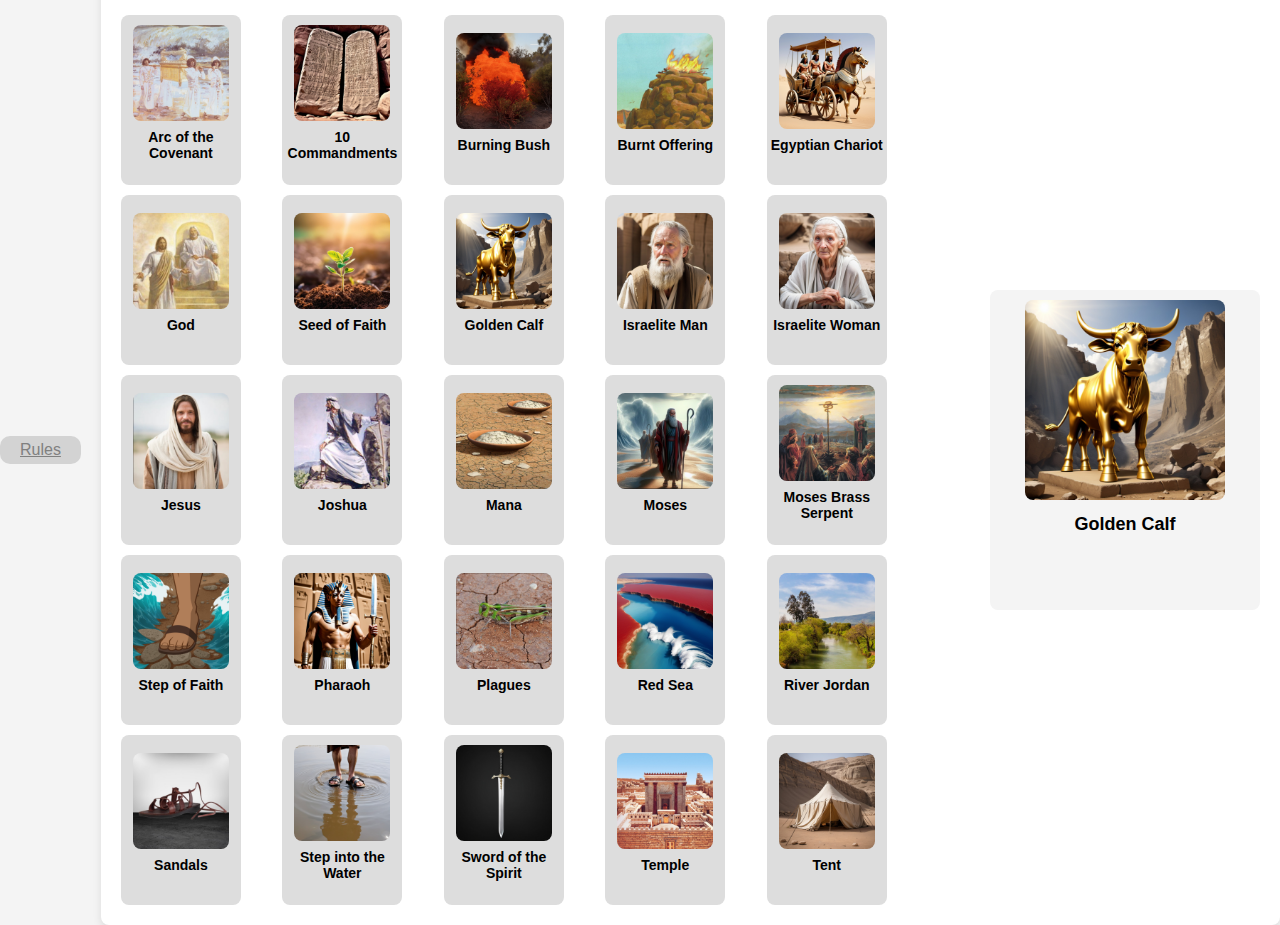
<file: index.html>
<!DOCTYPE html>
<html lang="en">
<head>
  <meta charset="UTF-8">
  <meta name="viewport" content="width=device-width, initial-scale=1.0">
  <title>Moses' Red Sea Guessing Game</title>
  <link rel="stylesheet" href="styles.css">
</head>
<body>
    <header>

        <a class="rules-link" href="https://gmcrm.github.io/guess-who/rules.html" target="_blank">Rules</a>

    </header>
  <div id="game-container">
    <div id="character-grid" class="character-grid"></div>
    <div id="mystery-card">
      <h3>Guess the Character!</h3>
      <img id="mystery-image" src="" alt="Mystery Character">
      <p id="mystery-name"></p>
    </div>
  </div>
<div class="game">

</div>
  <script src="script.js"></script>
</body>
</html>
</file>
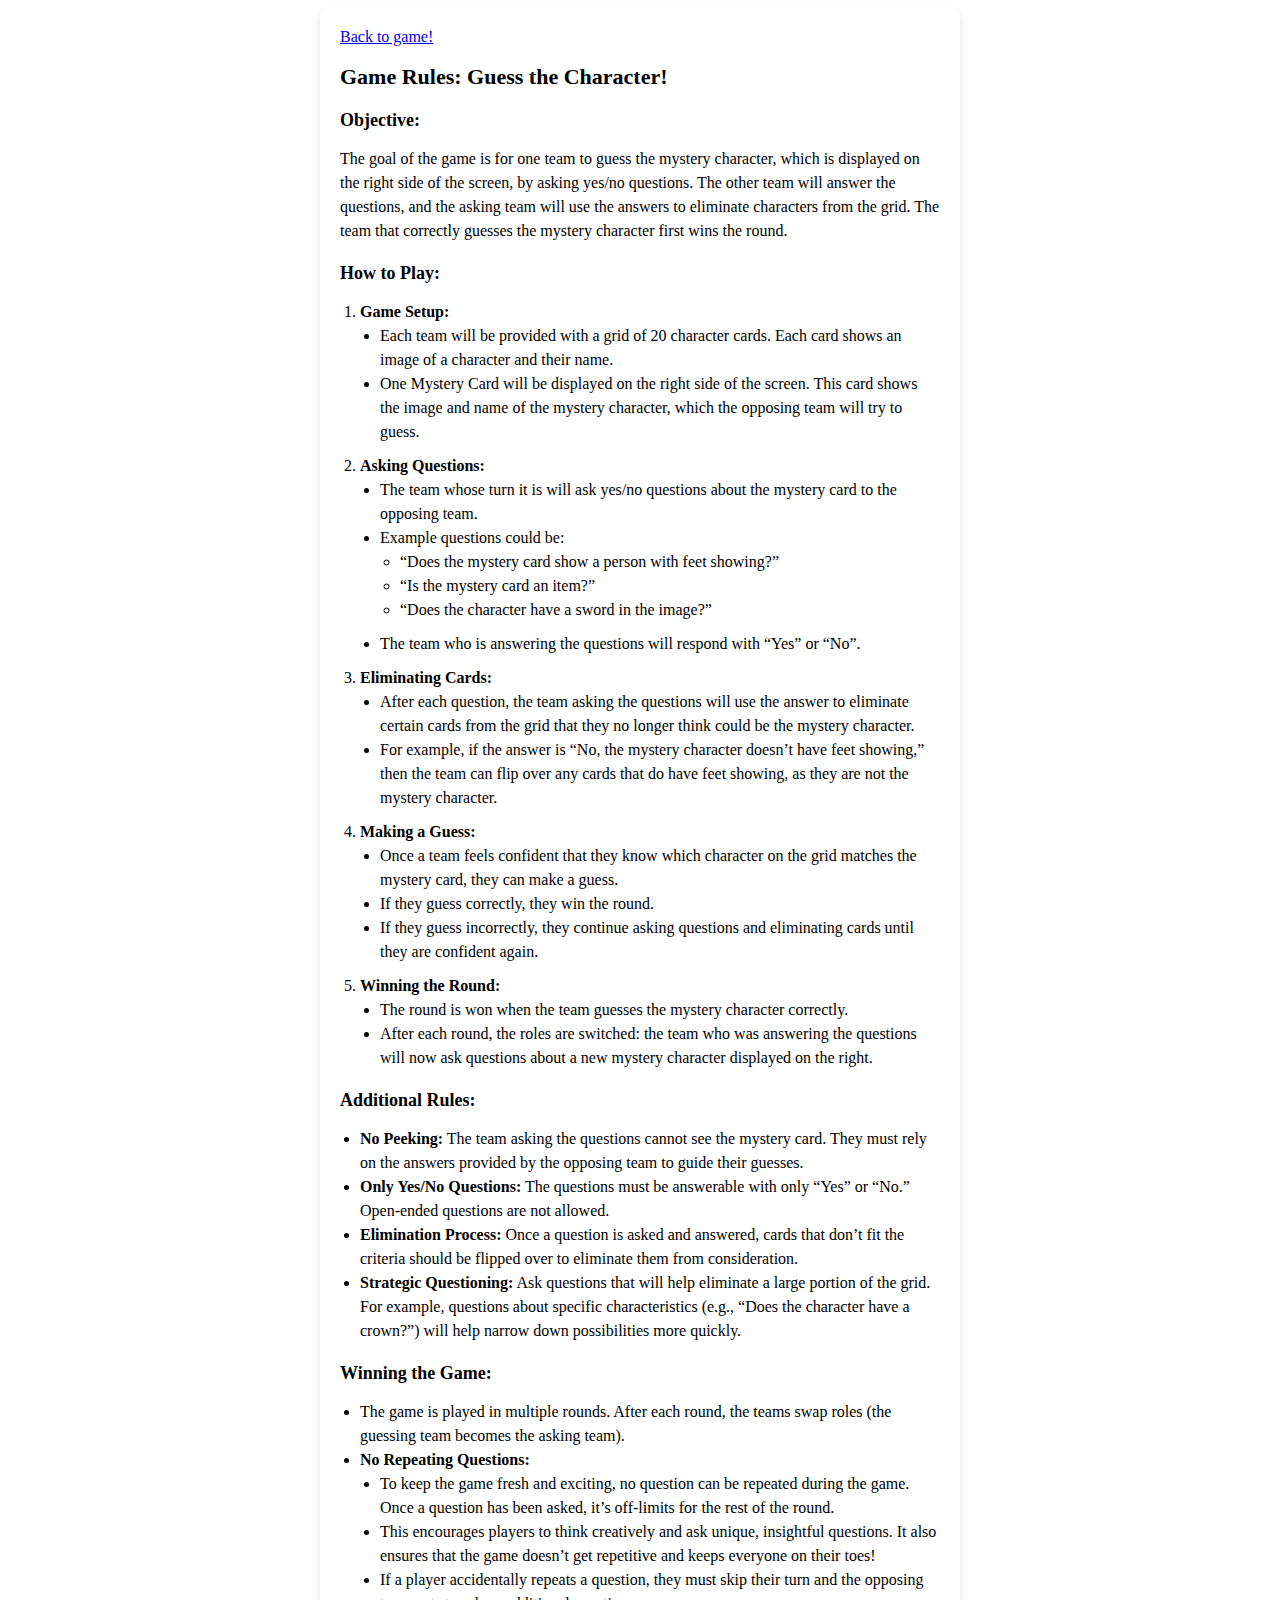
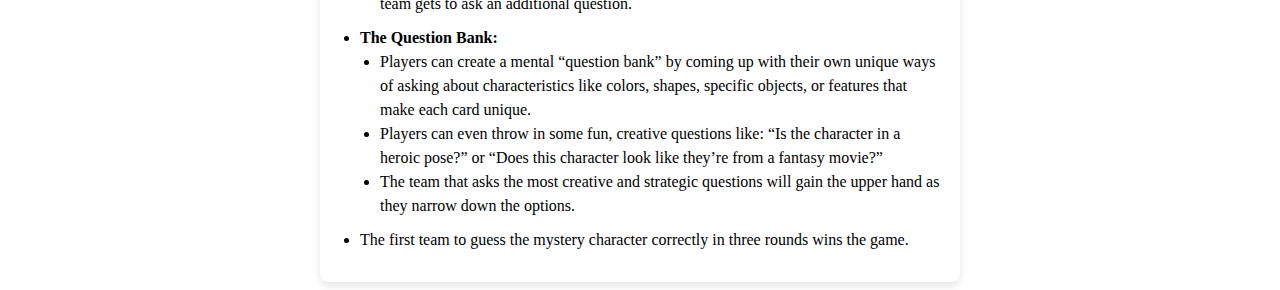
<file: rules.html>
<!DOCTYPE html>
<html lang="en">
<head>
    <meta charset="UTF-8">
    <meta name="viewport" content="width=device-width, initial-scale=1.0">
    <link rel="stylesheet" href="styles1.css">
    <title>Rules</title>
</head>
<body>
    
</body>
</html><div id="rules-container">
  <a class="rules-link" href="https://gmcrm.github.io/guess-who/" target="_blank">Back to game!</a>
  <p></p>
    <h2>Game Rules: Guess the Character!</h2>
    <h3>Objective:</h3>
    <p>The goal of the game is for one team to guess the mystery character, which is displayed on the right side of the screen, by asking yes/no questions. The other team will answer the questions, and the asking team will use the answers to eliminate characters from the grid. The team that correctly guesses the mystery character first wins the round.</p>
    
    <h3>How to Play:</h3>
    <ol>
      <li><strong>Game Setup:</strong>
        <ul>
          <li>Each team will be provided with a grid of 20 character cards. Each card shows an image of a character and their name.</li>
          <li>One Mystery Card will be displayed on the right side of the screen. This card shows the image and name of the mystery character, which the opposing team will try to guess.</li>
        </ul>
      </li>
      <li><strong>Asking Questions:</strong>
        <ul>
          <li>The team whose turn it is will ask yes/no questions about the mystery card to the opposing team.</li>
          <li>Example questions could be:
            <ul>
              <li>“Does the mystery card show a person with feet showing?”</li>
              <li>“Is the mystery card an item?”</li>
              <li>“Does the character have a sword in the image?”</li>
            </ul>
          </li>
          <li>The team who is answering the questions will respond with “Yes” or “No”.</li>
        </ul>
      </li>
      <li><strong>Eliminating Cards:</strong>
        <ul>
          <li>After each question, the team asking the questions will use the answer to eliminate certain cards from the grid that they no longer think could be the mystery character.</li>
          <li>For example, if the answer is “No, the mystery character doesn’t have feet showing,” then the team can flip over any cards that do have feet showing, as they are not the mystery character.</li>
        </ul>
      </li>
      <li><strong>Making a Guess:</strong>
        <ul>
          <li>Once a team feels confident that they know which character on the grid matches the mystery card, they can make a guess.</li>
          <li>If they guess correctly, they win the round.</li>
          <li>If they guess incorrectly, they continue asking questions and eliminating cards until they are confident again.</li>
        </ul>
      </li>
      <li><strong>Winning the Round:</strong>
        <ul>
          <li>The round is won when the team guesses the mystery character correctly.</li>
          <li>After each round, the roles are switched: the team who was answering the questions will now ask questions about a new mystery character displayed on the right.</li>
        </ul>
      </li>
    </ol>
    
    <h3>Additional Rules:</h3>
    <ul>
      <li><strong>No Peeking:</strong> The team asking the questions cannot see the mystery card. They must rely on the answers provided by the opposing team to guide their guesses.</li>
      <li><strong>Only Yes/No Questions:</strong> The questions must be answerable with only “Yes” or “No.” Open-ended questions are not allowed.</li>
      <li><strong>Elimination Process:</strong> Once a question is asked and answered, cards that don’t fit the criteria should be flipped over to eliminate them from consideration.</li>
      <li><strong>Strategic Questioning:</strong> Ask questions that will help eliminate a large portion of the grid. For example, questions about specific characteristics (e.g., “Does the character have a crown?”) will help narrow down possibilities more quickly.</li>
    </ul>
    
    <h3>Winning the Game:</h3>
    <ul>
      <li>The game is played in multiple rounds. After each round, the teams swap roles (the guessing team becomes the asking team).</li>
      <li><strong>No Repeating Questions:</strong>
        <ul>
          <li>To keep the game fresh and exciting, no question can be repeated during the game. Once a question has been asked, it’s off-limits for the rest of the round.</li>
          <li>This encourages players to think creatively and ask unique, insightful questions. It also ensures that the game doesn’t get repetitive and keeps everyone on their toes!</li>
          <li>If a player accidentally repeats a question, they must skip their turn and the opposing team gets to ask an additional question.</li>
        </ul>
      </li>
      <li><strong>The Question Bank:</strong>
        <ul>
          <li>Players can create a mental “question bank” by coming up with their own unique ways of asking about characteristics like colors, shapes, specific objects, or features that make each card unique.</li>
          <li>Players can even throw in some fun, creative questions like: “Is the character in a heroic pose?” or “Does this character look like they’re from a fantasy movie?”</li>
          <li>The team that asks the most creative and strategic questions will gain the upper hand as they narrow down the options.</li>
        </ul>
      </li>
      <li>The first team to guess the mystery character correctly in three rounds wins the game.</li>
    </ul>
  </div>
</file>
<file: styles.css>
/* General page styling */
body {
    font-family: 'Arial', sans-serif;
    background-color: #f4f4f4;
    margin: 0;
    padding: 0;
    display: flex;
    justify-content: center;
    align-items: center;
    height: 100vh;
}

#game-container {
    text-align: center;
    padding: 20px;
    background-color: #fff;
    border-radius: 8px;
    box-shadow: 0 4px 8px rgba(0, 0, 0, 0.1);
    display: flex;
    justify-content: space-between;
    align-items: center;  /* This centers the items vertically */
    width: 90%; /* Adjust width so the mystery card is clearly on the right */
    max-width: 1200px; /* Maximum width to avoid stretching on large screens */
}

#character-grid {
    display: grid;
    grid-template-columns: repeat(5, 1fr);
    gap: 10px;
    margin-top: 20px;
    width: 70%; /* Adjusted width for grid to give space for the mystery card */
}

.character-card {
    width: 120px;
    height: 170px; /* Increased height to give space for the name */
    background-color: #ddd;
    border-radius: 8px;
    display: flex;
    justify-content: center;
    align-items: center;
    position: relative;
    cursor: pointer;
    transition: transform 0.3s;
    perspective: 1000px;
    flex-direction: column;  /* Align image and name vertically */
    text-align: center;
}

.character-card.flipped .character-img {
    display: none;
}

.character-img {
    width: 80%;
    height: auto;
    border-radius: 8px;
}

.character-name {
    margin-top: 8px;
    font-size: 14px;
    font-weight: bold;
}

#mystery-card {
    width: 250px; /* Increased width for better visibility */
    height: 300px; /* Adjusted height */
    background-color: #f4f4f4;
    padding: 10px;
    border-radius: 8px;
    text-align: center;
}

#mystery-card img {
    width: 80%;
    height: auto;
    border-radius: 8px;
}

#mystery-card h3 {
    margin-top: 10px;
    font-size: 18px;
    font-weight: bold;
}

header{
    padding-right:20px;
    padding-left:20px;
    padding-top:5px;
    padding-bottom:5px;
    background-color:lightgray;
    margin-right:20px;
    border-radius: 10px;

}
header a{
    color:gray;
}
</file>
<file: styles1.css>
#rules-container {
    padding: 20px;
    background-color: #fff;
    border-radius: 8px;
    box-shadow: 0 4px 8px rgba(0, 0, 0, 0.1);
    width: 600px;
    margin: 0 auto;
}

#rules-container h2 {
    font-size: 22px;
    margin-bottom: 10px;
}

#rules-container h3 {
    font-size: 18px;
    margin-top: 20px;
    margin-bottom: 10px;
}

#rules-container p, #rules-container ul, #rules-container ol {
    font-size: 16px;
    line-height: 1.5;
    margin-bottom: 10px;
}

#rules-container ul, #rules-container ol {
    padding-left: 20px;
}

#rules-container ul ul, #rules-container ol ul {
    list-style-type: disc;
}

#rules-container ul ul ul, #rules-container ol ul ul {
    list-style-type: circle;
}
</file>
